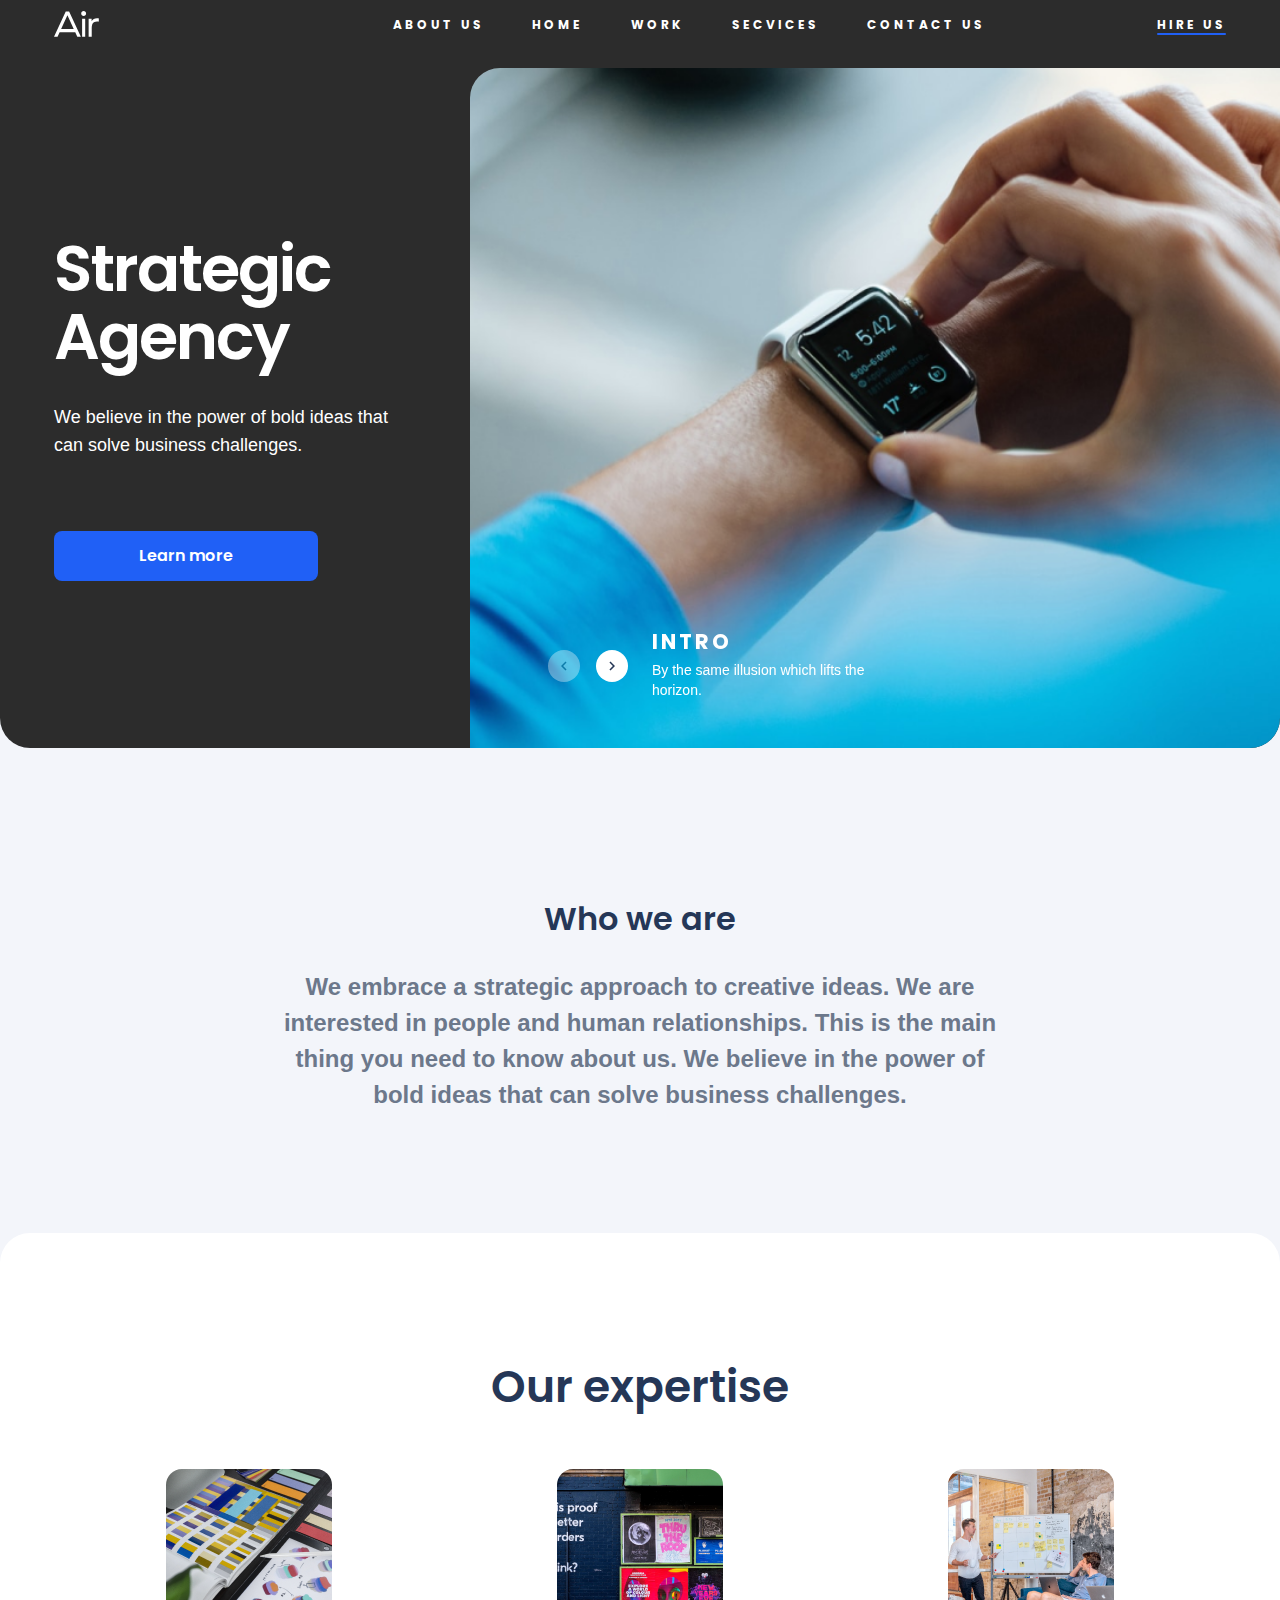
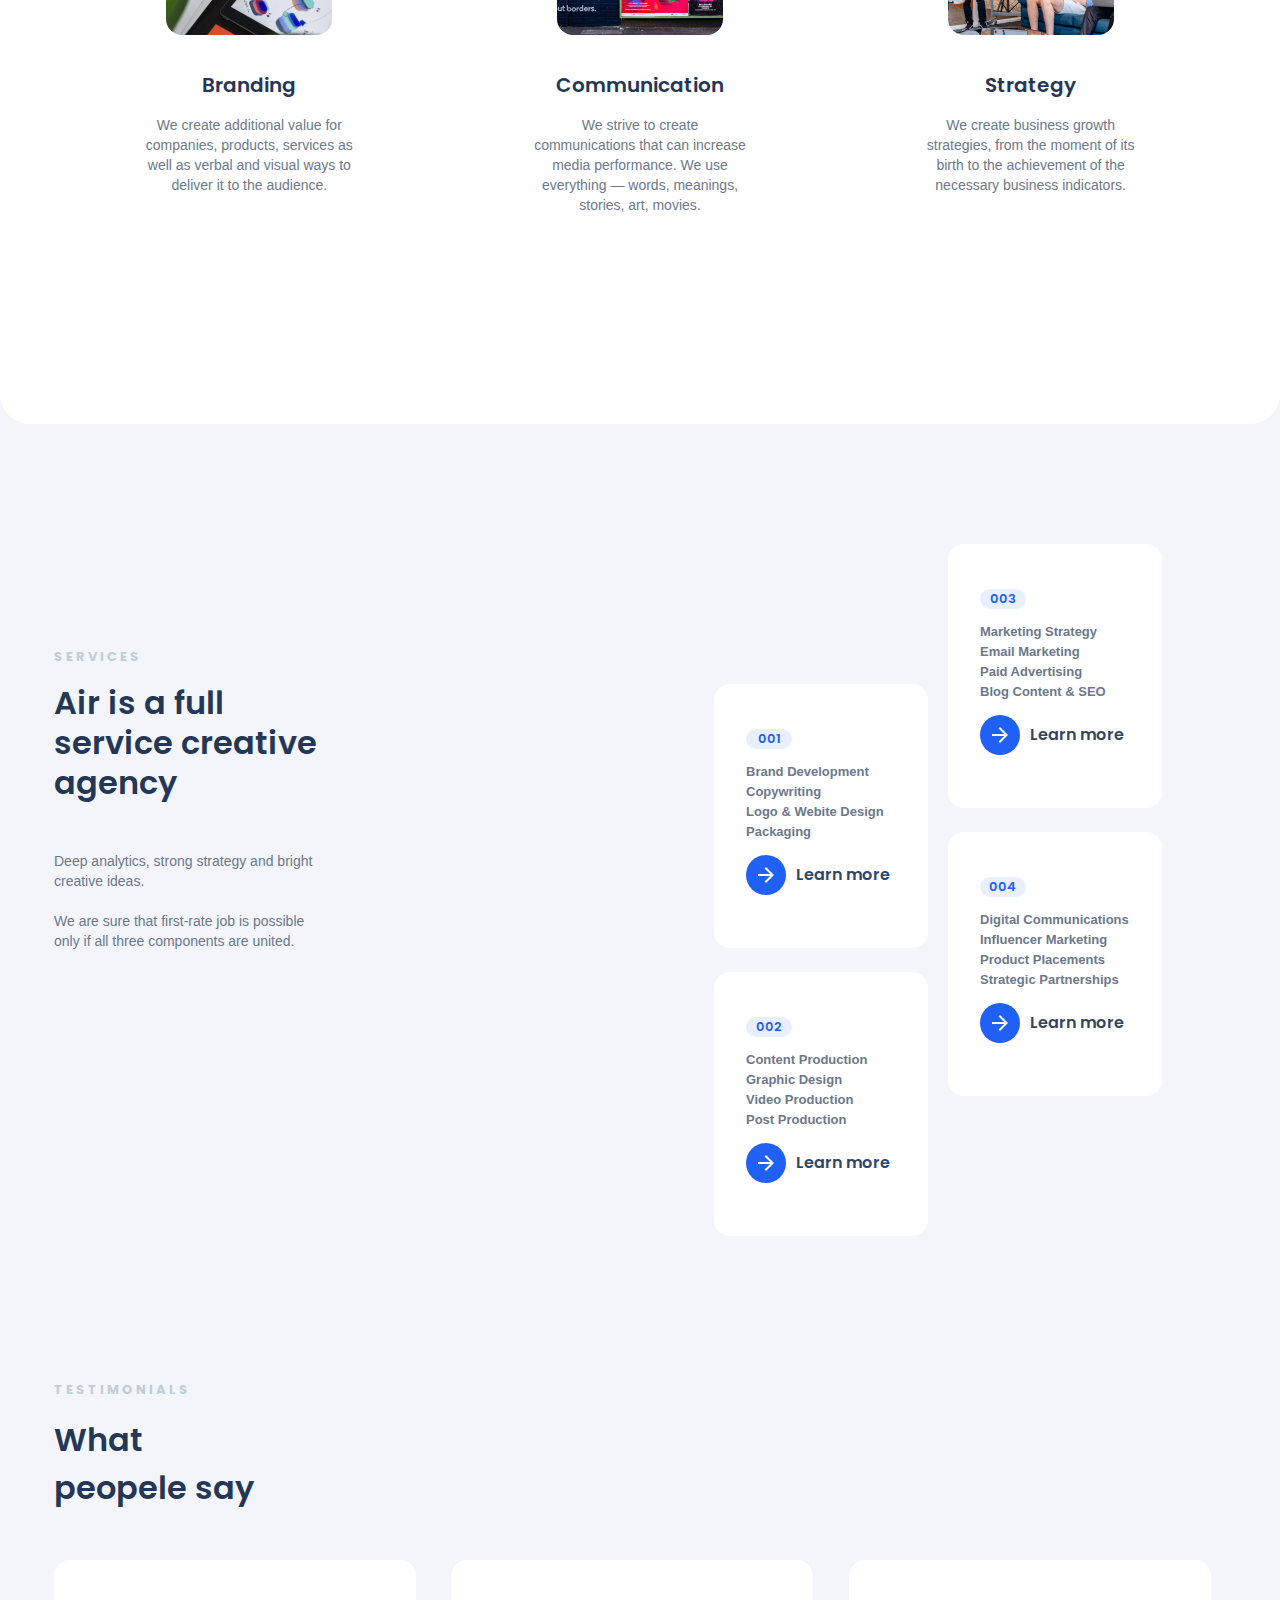
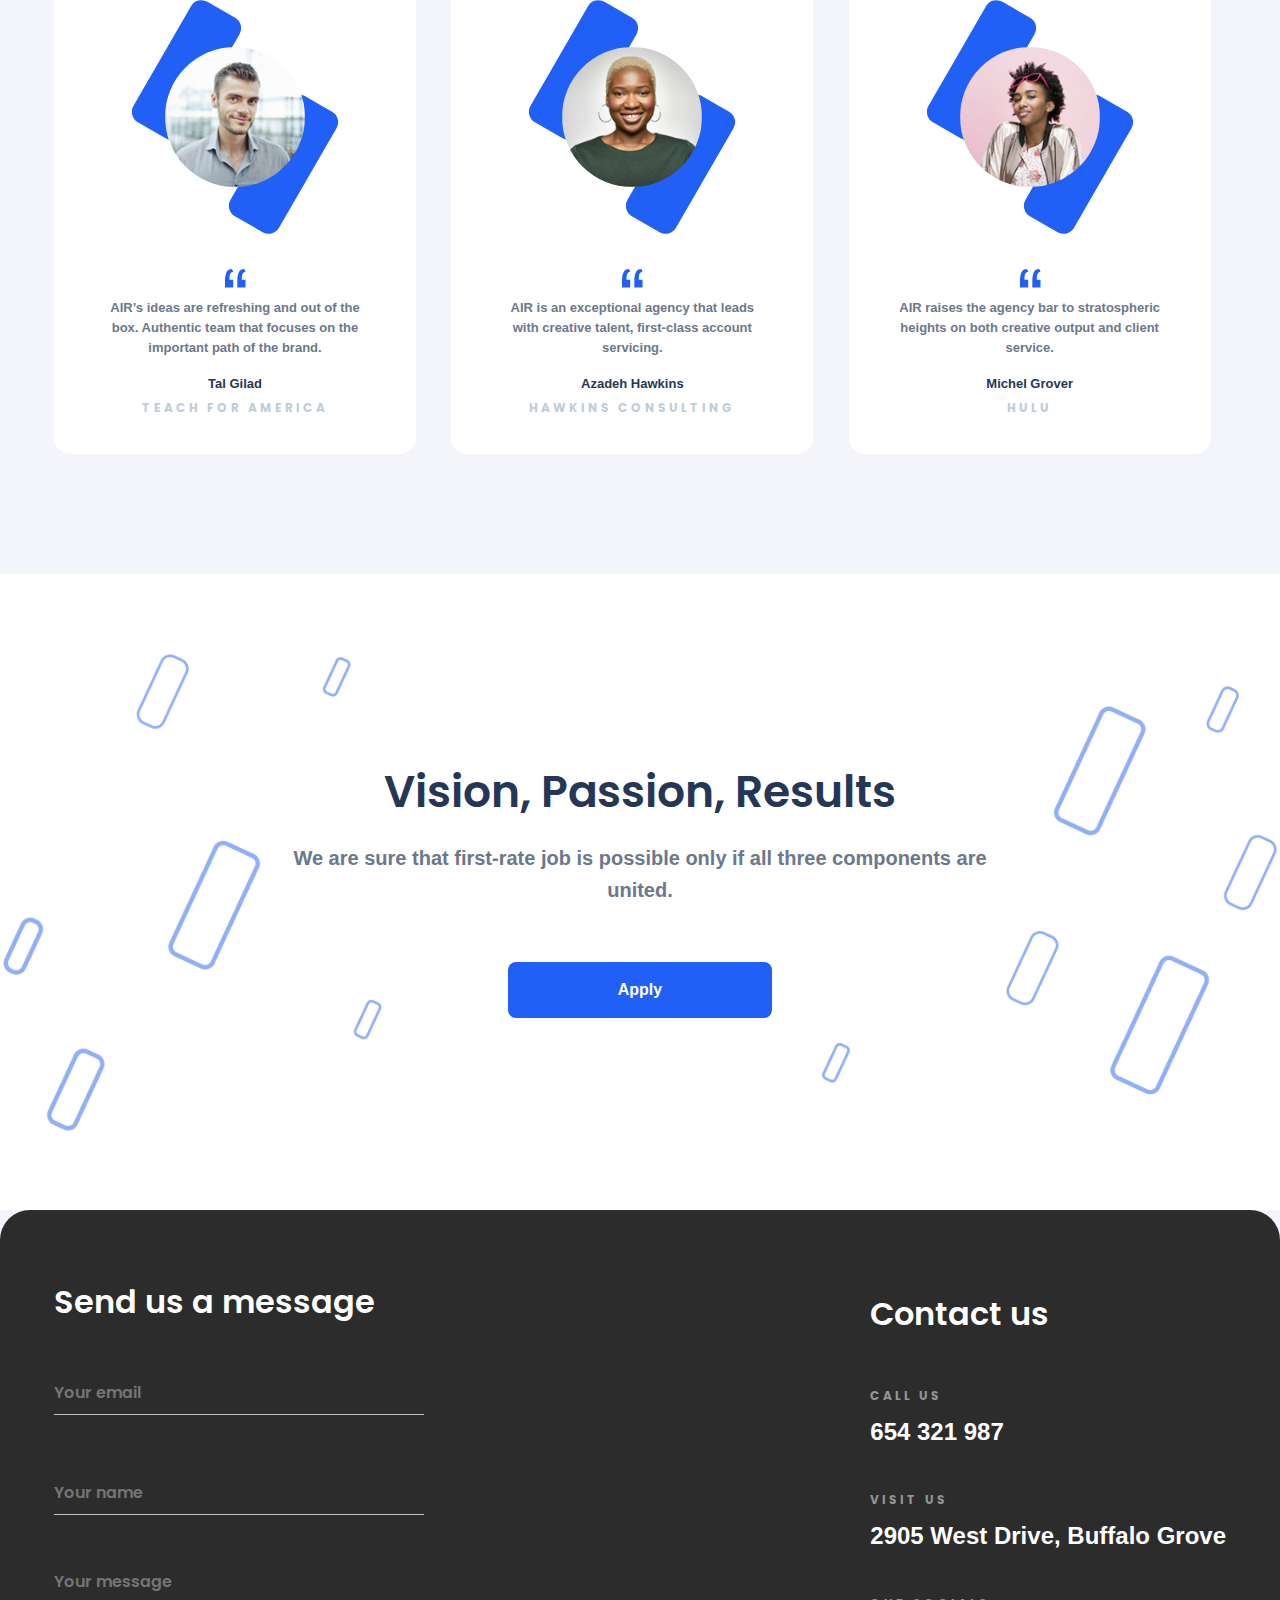
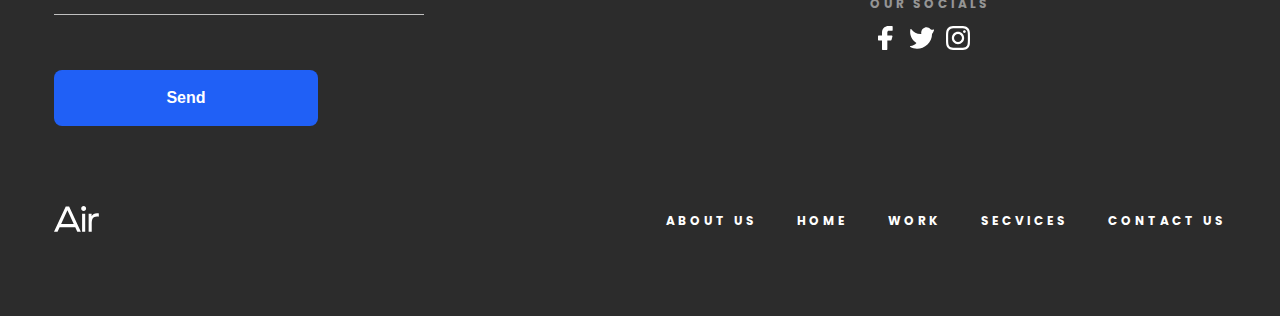
<file: index.html>
<!doctype html><html lang="en"><head><meta charset="UTF-8"><meta name="viewport" content="width=device-width, initial-scale=1.0"><link rel="preconnect" href="https://fonts.googleapis.com"><link rel="preconnect" href="https://fonts.gstatic.com"><link href="https://fonts.googleapis.com/css2?family=Poppins:wght@600;700&display=swap" rel="stylesheet"><link rel="preconnect" href="https://fonts.googleapis.com"><link rel="preconnect" href="https://fonts.gstatic.com"><link href="https://fonts.googleapis.com/css2?family=Open+Sans&family=Poppins:wght@400;600&display=swap" rel="stylesheet"><link rel="stylesheet" href="https://cdn.jsdelivr.net/npm/swiper@11/swiper-bundle.min.css"><script src="https://cdn.jsdelivr.net/npm/swiper@11/swiper-bundle.min.js"></script><link rel="stylesheet" href="style.f31562ca.css"><script src="main.057c0d81.js" defer></script><link rel="icon" href="air-logo.71e8cf13.svg"><title>Air</title></head><body>  <header class="header"> <div class="top-bar"> <div class="top-bar__left"> <a href="#" class="top-bar__logo-link"> <img src="air-logo.71e8cf13.svg" alt="Logo img" class="top-bar__logo-img"> </a> <div class="menu__icon"> <span class="menu__icon__span"></span> </div> </div> <div class="menu top-bar__menu"> <nav class="menu__body"> <ul class="menu__list"> <li class="menu__item"> <a data-goto=".section__welocome" class="menu__link" href="#"> about us </a> </li> <li class="menu__item"> <a data-goto=".header" class="menu__link" href="#"> home </a> </li> <li class="menu__item"> <a data-goto=".section__expertise" class="menu__link" href="#"> work </a> </li> <li class="menu__item"> <a data-goto=".section_services" class="menu__link" href="#"> secvices </a> </li> <li class="menu__item"> <a data-goto=".footer__contacts" class="menu__link" href="#"> contact us </a> </li> </ul> </nav> </div> <a href="#footer-form" class="top-bar__hire-us"> hire us </a> </div> <div class="header__container__body"> <div class="header__title"> <h1 class="header__title__parent">Strategic Agency</h1> <p class="header__title__child"> We believe in the power of bold ideas that can solve business challenges. </p> <a href="#section-welcome" type="button" class="header__title__button"> Learn more </a> </div> <div class="header__swiper__container"> <div class="image-slider swiper-container"> <div class="image-slider__wraper swiper-wrapper"> <div class="image-slider__slide swiper-slide"> <div class="image-slider__image image-slider__image--first"> <h2 class="image-slider__image--parent">Intro</h2> <p class="image-slider__image--child"> By the same illusion which lifts the <br> horizon. </p> </div> </div> <div class="image-slider__slide swiper-slide"> <div class="image-slider__image image-slider__image--second"> <h2 class="image-slider__image--parent">Intro</h2> <p class="image-slider__image--child"> By the same illusion which lifts the <br> horizon. </p> </div> </div> <div class="image-slider__slide swiper-slide"> <div class="image-slider__image image-slider__image--third"> <h2 class="image-slider__image--parent">Intro</h2> <p class="image-slider__image--child"> By the same illusion which lifts the <br> horizon. </p> </div> </div> <div class="buttons__container"> <div class="slider-buttons swiper-button-prev"> <img src="slider-button.c2978a21.svg" alt="slider button prev"> </div> <div class="slider-buttons swiper-button-next"> <img src="slider-button.c2978a21.svg" alt="slider button prev"> </div> </div> </div> </div> </div> </div> </header>  <main class="main"> <section class="main__section section__welocome" id="section-welcome"> <h2 class="section__welocome__parent">Who we are</h2> <p class="section__welocome__child"> We embrace a strategic approach to creative ideas. We are interested in people and human relationships. This is the main thing you need to know about us. We believe in the power of bold ideas that can solve business challenges. </p> </section> <section class="main__section section__expertise"> <h2 class="section__expertise__tittle">Our expertise</h2> <div class="section__expertise__cards"> <div class="section__expertise__card"> <img src="expertise-1.700de8b6.png" alt="expertise-1" class="section__expertise__card__img"> <h3 class="section__expertise__card__parent">Branding</h3> <p class="section__expertise__card__child"> We create additional value for companies, products, services as well as verbal and visual ways to deliver it to the audience. </p> </div> <div class="section__expertise__card"> <img src="expertise-2.32f4a0f4.png" alt="expertise-2" class="section__expertise__card__img"> <h3 class="section__expertise__card__parent">Communication</h3> <p class="section__expertise__card__child"> We strive to create communications that can increase media performance. We use everything — words, meanings, stories, art, movies. </p> </div> <div class="section__expertise__card"> <img src="expertise-3.c7e2a295.png" alt="expertise-3" class="section__expertise__card__img"> <h3 class="section__expertise__card__parent">Strategy</h3> <p class="section__expertise__card__child"> We create business growth strategies, from the moment of its birth to the achievement of the necessary business indicators. </p> </div> </div> </section> <section class="main__section section_services"> <div class="section_services__info"> <h3 class="section_services__info__theme">Services</h3> <h2 class="section_services__info__title"> Air is a full service creative agency </h2> <p class="section_services__info__parent"> Deep analytics, strong strategy and bright creative ideas. <br> <br> We are sure that first-rate job is possible only if all three components are united. </p> </div> <div class="section_services__first-cards"> <div class="services__card"> <h3 class="services__card__number">001</h3> <p class="services__card__text"> Brand Development <br> Copywriting <br> Logo & Webite Design <br> Packaging </p> <a href="#section-testimonials" class="services__card__button"> <div class="services__card__img"> <img src="services-arrov.519ba7ac.svg" alt="arrow" class="services__card__arrow"> </div> Learn more </a> </div> <div class="services__card"> <h3 class="services__card__number">002</h3> <p class="services__card__text"> Content Production <br> Graphic Design <br> Video Production <br> Post Production </p> <a href="#section-testimonials" class="services__card__button"> <div class="services__card__img"> <img src="services-arrov.519ba7ac.svg" alt="arrow" class="services__card__arrow"> </div> Learn more </a> </div> </div> <div class="section_services__second-cards"> <div class="services__card"> <h3 class="services__card__number">003</h3> <p class="services__card__text"> Marketing Strategy <br> Email Marketing <br> Paid Advertising <br> Blog Content & SEO </p> <a href="#section-testimonials" class="services__card__button"> <div class="services__card__img"> <img src="services-arrov.519ba7ac.svg" alt="arrow" class="services__card__arrow"> </div> Learn more </a> </div> <div class="services__card"> <h3 class="services__card__number">004</h3> <p class="services__card__text"> Digital Communications <br> Influencer Marketing <br> Product Placements <br> Strategic Partnerships </p> <a href="#section-testimonials" class="services__card__button"> <div class="services__card__img"> <img src="services-arrov.519ba7ac.svg" alt="arrow" class="services__card__arrow"> </div> Learn more </a> </div> </div> </section> <section class="main__section section__testimonials" id="section-testimonials"> <div class="section__testimonials__tittle"> <h3 class="section__testimonials__tittle__parent">Testimonials</h3> <h2 class="section__testimonials__tittle__child">What peopele say</h2> </div> <div class="testimonials_card testimonials_card-first"> <div class="testimonials_card__image"> <img src="testimonials_1.b39679a7.png" alt="photo Tal" class="testimonials_card__image_img"> </div> <div class="testimonials_card__info"> <img src="quotes.cf32b858.svg" alt="icon" class="testimonials_card__info__icon"> <p class="testimonials_card__info__text"> AIR’s ideas are refreshing and out of the box. Authentic team that focuses on the important path of the brand. </p> <h2 class="testimonials_card__info__name">Tal Gilad</h2> <h3 class="testimonials_card__info__job">teach for america</h3> </div> </div> <div class="testimonials_card testimonials_card-second"> <div class="testimonials_card__image"> <img src="testimonials_2.521842e9.png" alt="photo Tal" class="testimonials_card__image_img"> </div> <div class="testimonials_card__info"> <img src="quotes.cf32b858.svg" alt="icon" class="testimonials_card__info__icon"> <p class="testimonials_card__info__text"> AIR is an exceptional agency that leads with creative talent, first-class account servicing. </p> <h2 class="testimonials_card__info__name">Azadeh Hawkins</h2> <h3 class="testimonials_card__info__job">Hawkins Consulting</h3> </div> </div> <div class="testimonials_card testimonials_card-third"> <div class="testimonials_card__image"> <img src="testimonials_3.bd69dd38.png" alt="photo Tal" class="testimonials_card__image_img"> </div> <div class="testimonials_card__info"> <img src="quotes.cf32b858.svg" alt="icon" class="testimonials_card__info__icon"> <p class="testimonials_card__info__text"> AIR raises the agency bar to stratospheric heights on both creative output and client service. </p> <h2 class="testimonials_card__info__name">Michel Grover</h2> <h3 class="testimonials_card__info__job">Hulu</h3> </div> </div> </section> <section class="main__section section_cta"> <div class="cta_block"> <h2 class="cta_block__title">Vision, Passion, Results</h2> <p class="cta_block__text"> We are sure that first-rate job is possible only if all three components are united. </p> <a href="#footer-form" class="cta_block__button"> Apply </a> </div> </section> </main> <footer class="footer"> <div class="footer__form" id="footer-form"> <h2 class="footer__form__title">Send us a message</h2> <form action="#" method="post" onsubmit="this.reset(); return false;" class="footer__form__inputs"> <div class="footer__form__inputs__item"> <input type="email" name="email" id="email" class="footer__form__inputs__item__input" placeholder="Your email" required> </div> <div class="footer__form__inputs__item"> <input type="text" name="name" id="name" class="footer__form__inputs__item__input" placeholder="Your name" required> </div> <div class="footer__form__inputs__item"> <textarea name="message" id="message" class="footer__form__inputs__item__input" placeholder="Your message" required></textarea> </div> <button type="submit submit" class="footer__form__inputs__item__button"> Send </button> </form> </div> <div class="footer__contacts"> <h2 class="footer__contacts__title">Contact us</h2> <div class="footer__contacts__container"> <h3 class="footer__contacts__container__parent">call us</h3> <a href="tel: +38 654 321 987" class="footer__contacts__container__child"> 654 321 987 </a> </div> <div class="footer__contacts__container"> <h3 class="footer__contacts__container__parent">visit us</h3> <a target="_blank" href="https://www.google.com/maps/place/Lviv+Regional+Military+Commissariat/@49.8118543,23.9849843,13z/data=!4m10!1m2!2m1!1z0LvRjNCy0ZbQsiDRgtGG0Lo!3m6!1s0x473add685f29cdc5:0xe5eed9ef1e155bf2!8m2!3d49.8351274!4d24.0351421!15sChHQu9GM0LLRltCyINGC0YbQupIBGm1pbGl0YXJ5X3JlY3J1aXRpbmdfb2ZmaWNl4AEA!16s%2Fg%2F1q2w4pw7n?entry=ttu&g_ep=EgoyMDI0MTAyMC4wIKXMDSoASAFQAw%3D%3D" class="footer__contacts__container__child"> 2905 West Drive, Buffalo Grove </a> </div> <div class="footer__contacts__container"> <h3 class="footer__contacts__container__parent">our socials</h3> <div class="footer__contacts__container__icons"> <a target="_blank" href="https://www.facebook.com/max.hrebinets?comment_id=Y29tbWVudDoyNzMyNjgyODgzNTAzNzM1XzI3MzI3NjQ2OTM0OTU1NTQ%3D" class="footer__contacts__container__link"> <img src="facebook.4e798cc3.svg" alt="facebook" class="footer__contacts__container__icons__icon"> </a> <a target="_blank" href="https://x.com/max_hrebinets" class="footer__contacts__container__link"> <img src="twitter.891505fa.svg" alt="twitter" class="footer__contacts__container__icons__icon"> </a> <a target="_blank" href="https://www.instagram.com/max_hrebinets/" class="footer__contacts__container__link"> <img src="instagram.62855b74.svg" alt="instagram" class="footer__contacts__container__icons__icon"> </a> </div> </div> </div> <div class="footer__bottom"> <a href="#" class="footer__bottom__logo"> <img src="air-logo.71e8cf13.svg" alt="Logo img" class="footer__bottom__logo-img"> </a> <nav class="footer__bottom__nav"> <ul class="footer__bottom__nav__list"> <li class="menu__item menu__item--footer"> <a data-goto=".section__welocome" class="menu__link menu__link--footer" href="#about_us"> about us </a> </li> <li class="menu__item menu__item--footer"> <a data-goto=".header" class="menu__link menu__link--footer" href="#home"> home </a> </li> <li class="menu__item menu__item--footer"> <a data-goto=".section__expertise" class="menu__link menu__link--footer" href="#work"> work </a> </li> <li class="menu__item menu__item--footer"> <a data-goto=".section_services" class="menu__link menu__link--footer" href="#secvices"> secvices </a> </li> <li class="menu__item menu__item--footer"> <a data-goto=".footer__contacts" class="menu__link menu__link--footer" href="#contact_us"> contact us </a> </li> </ul> </nav> </div> </footer> </body></html>
</file>
<file: style.f31562ca.css>
.image-slider{margin-top:48px;height:390px}@media (min-width:1024px){.image-slider{height:680px}}.image-slider__image{display:flex;flex-direction:column;justify-content:end;box-sizing:border-box;padding:24px 20px;height:100%;border-radius:30px;background-size:cover;background-position:50%;color:#fff;line-height:20px;font-size:14px}@media (min-width:640px){.image-slider__image{padding:40px 32px}}@media (min-width:1024px){.image-slider__image{padding:48px 182px;border-top-right-radius:0;border-bottom-left-radius:0}}@media (min-width:1600px){.image-slider__image{padding:48px 15 2px}}.image-slider__image--parent{font-family:poppins,sans-serif;font-weight:700;margin:0 0 8px;text-transform:uppercase;letter-spacing:3px}.image-slider__image--child{font-family:open-sans,sans-serif;font-weight:400;margin:0}.image-slider__image--first{background-image:url(slider-1.5652213a.png)}.image-slider__image--second{background-image:url(slider-2.0d321768.png)}.image-slider__image--third{background-image:url(slider-3.74a17766.png)}.buttons__container{position:absolute;width:80px;display:flex;justify-content:space-between;bottom:108px;left:20px}@media (min-width:640px){.buttons__container{bottom:116px;left:32px}}@media (min-width:1024px){.buttons__container{bottom:66px;left:78px}}@media (min-width:1600px){.buttons__container{left:48px}}.slider-buttons{width:32px;height:32px;margin:0;background-color:#fff;background-size:cover;border-radius:50%;position:relative;top:0;left:0;right:0}.slider-buttons:after{content:none}.slider-buttons img{height:18px}.swiper-button-next{transform:rotate(180deg)}.top-bar{padding-inline:20px;display:flex;justify-content:space-between;align-items:center;box-sizing:border-box;position:fixed;top:0;left:0;width:100%;height:50px;z-index:10;background-color:#2c2c2c}@media (min-width:640px){.top-bar{padding-inline:40px}}@media (min-width:1024px){.top-bar{padding-inline:54px}}@media (min-width:1600px){.top-bar{padding-inline:228px}}@media (min-width:2560px){.top-bar{padding-inline:708px}}.top-bar__left{display:flex;align-items:center}.top-bar__logo-link{transition:transform .3s;z-index:10;display:block;width:46px;height:28px;margin-right:32px}.top-bar__logo-link:hover{transform:scale(1.05)}.top-bar__hire-us{transition:transform .3s;font-family:poppins,sans-serif;font-weight:700;position:relative;font-size:12px;line-height:20px;letter-spacing:3px;text-transform:uppercase;text-decoration:none;color:#fff;z-index:10}.top-bar__hire-us:hover{transform:scale(1.05)}.top-bar__hire-us:after{content:"";position:absolute;bottom:0;left:0;right:0;height:2px;background-color:#2060f6;border-radius:4px}.menu__icon{transition:transform .3s;display:none}.menu__icon:hover{transform:scale(1.05)}.menu__list{list-style:none}.menu__item{transition:transform .3s;position:relative;margin:0 0 0 48px}.menu__item:hover{transform:scale(1.05)}.menu__link{font-family:poppins,sans-serif;font-weight:700;font-size:12px;line-height:20px;letter-spacing:3px;color:#fff;text-decoration:none;text-transform:uppercase}@media (min-width:1024px){.menu__list{display:flex;align-items:center}}body._lock{overflow:hidden}@media (max-width:1024px){.menu__icon{z-index:6;display:block;position:relative;width:18px;height:24px;cursor:pointer}.menu__icon__span{transform:scale(0) translateY(-50%)}.menu__icon._active:before{top:50%;transform:rotate(-45deg) translateY(-50%)}.menu__icon._active:after{bottom:50%;transform:rotate(45deg) translateY(50%)}.menu__icon:after,.menu__icon:before,.menu__icon__span{left:0;position:absolute;height:10%;width:100%;transition:all .3s ease 0s;background-color:#fff}.menu__icon:after,.menu__icon:before{content:""}.menu__icon:after{bottom:30%}.menu__icon:before{top:30%}.menu__body{position:fixed;top:0;left:-120%;width:100%;height:100%;background-color:rgba(44,44,44,.9);padding:60px 20px;transition:left .3s ease 0s;overflow:auto;z-index:5}.menu__body._active{left:0}.menu__link{font-size:20px}.menu__item{flex-wrap:wrap;margin:0 0 50px}.menu__item:last-child{margin-bottom:0}}.header{padding-top:20px;background-color:#2c2c2c;border-bottom-right-radius:30px;border-bottom-left-radius:30px}.header__container__body{display:flex;align-items:center;flex-wrap:wrap}@media (min-width:1024px){.header__container__body{flex-wrap:nowrap}}.header__swiper__container{max-width:100%}@media (min-width:1024px){.header__swiper__container{overflow:hidden}}.header__title{padding-inline:20px;margin:48px auto 0;width:280px}@media (min-width:640px){.header__title{padding-inline:40px}}@media (min-width:1024px){.header__title{padding-inline:54px}}@media (min-width:1600px){.header__title{padding-inline:228px}}@media (min-width:2560px){.header__title{padding-inline:708px}}@media (min-width:640px){.header__title{margin-inline:0;width:100%}}@media (min-width:1024px){.header__title{width:490px}}.header__title__parent{transition:transform .3s;font-family:poppins,sans-serif;font-weight:600;margin:0;font-size:52px;line-height:64px;letter-spacing:-2px;color:#fff}.header__title__parent:hover{transform:scale(1.05)}@media (min-width:640px){.header__title__parent{font-size:64px;line-height:68px}}.header__title__child{transition:transform .3s;font-family:open-sans,sans-serif;font-weight:400;margin:32px 0 0;font-size:18px;line-height:28px;color:#fff}.header__title__child:hover{transform:scale(1.05)}@media (min-width:640px){.header__title__child{width:362px}}.header__title__button{font-family:poppins,sans-serif;font-weight:600;display:flex;justify-content:center;align-items:center;font-size:16px;line-height:24px;text-decoration:none;color:#fff;margin-top:72px;width:280px;height:50px;border:none;border-radius:8px;background-color:#2060f6;transition:transform .3s}@media (min-width:640px){.header__title__button{width:264px}}.header__title__button:hover{transform:scale(1.05);background-color:#144ed4}.main__section{margin-block:120px}.section__welocome{padding-inline:20px;text-align:center;margin:0 auto;padding-top:120px;width:280px}@media (min-width:640px){.section__welocome{padding-inline:40px}}@media (min-width:1024px){.section__welocome{padding-inline:54px}}@media (min-width:1600px){.section__welocome{padding-inline:228px}}@media (min-width:2560px){.section__welocome{padding-inline:708px}}@media (min-width:640px){.section__welocome{width:558px}}@media (min-width:1024px){.section__welocome{width:716px}}@media (min-width:1600px){.section__welocome{width:754px}}.section__welocome__parent{transition:transform .3s;font-family:poppins,sans-serif;font-weight:600;font-size:32px;line-height:48px;color:#253757}.section__welocome__parent:hover{transform:scale(1.05)}.section__welocome__child{transition:transform .3s;font-family:open-sans,sans-serif;font-weight:600;font-size:24px;line-height:36px;color:#6c788b}.section__welocome__child:hover{transform:scale(1.05)}.section__expertise{border-radius:30px;padding-block:72px;text-align:center;background-color:#fff;padding-inline:20px}@media (min-width:640px){.section__expertise{padding-inline:40px}}@media (min-width:1024px){.section__expertise{padding-inline:54px}}@media (min-width:1600px){.section__expertise{padding-inline:228px}}@media (min-width:2560px){.section__expertise{padding-inline:708px}}@media (min-width:640px){.section__expertise{padding-block:128px}}.section__expertise__tittle{transition:transform .3s;font-family:poppins,sans-serif;font-weight:600;padding-bottom:56px;width:280px;margin:0 auto;font-size:44px;line-height:52px;color:#253757}.section__expertise__tittle:hover{transform:scale(1.05)}@media (min-width:640px){.section__expertise__tittle{width:100%}}.section__expertise__cards{display:flex;flex-direction:column;justify-content:space-between}@media (min-width:1024px){.section__expertise__cards{flex-direction:row}}.section__expertise__card{transition:transform .3s;width:280px;padding-bottom:56px;margin-inline:auto}.section__expertise__card:hover{transform:scale(1.05)}@media (min-width:640px){.section__expertise__card{width:362px;padding-bottom:72px}}@media (min-width:1024px){.section__expertise__card{width:214px;height:355px}}.section__expertise__card__img{transition:transform .3s;border-radius:16px}.section__expertise__card__img:hover{transform:scale(1.05)}.section__expertise__card__parent{transition:transform .3s;font-family:poppins,sans-serif;font-weight:600;margin:32px 0 0;font-size:20px;line-height:28px;color:#253757}.section__expertise__card__parent:hover{transform:scale(1.05)}.section__expertise__card__child{transition:transform .3s;font-family:open-sans,sans-serif;font-weight:400;margin:16px 0 0;font-size:14px;line-height:20px;color:#6c788b}.section__expertise__card__child:hover{transform:scale(1.05)}.section__expertise__card:last-child{padding-bottom:0}@media (min-width:1024px){.section__expertise__card:last-child{padding-bottom:72px}}.section_services{padding-inline:20px;--columns:2;display:grid;column-gap:20px;grid-template-columns:repeat(var(--columns),1fr)}@media (min-width:640px){.section_services{padding-inline:40px}}@media (min-width:1024px){.section_services{padding-inline:54px}}@media (min-width:1600px){.section_services{padding-inline:228px}}@media (min-width:2560px){.section_services{padding-inline:708px}}@media (min-width:640px){.section_services{column-gap:30px;--columns:6}}@media (min-width:1024px){.section_services{column-gap:20px;--columns:12}}@media (min-width:2560px){.section_services{column-gap:30px}}@media (min-width:640px){.section_services{align-items:center}}@media (min-width:1024px){.section_services{align-items:normal}}.section_services__info{box-sizing:border-box;margin:0 auto 48px;width:280px;grid-column:1/-1}@media (min-width:640px){.section_services__info{justify-self:end;margin:0 0 48px;width:266px;grid-column:1/span 3}}@media (min-width:1024px){.section_services__info{justify-self:start;grid-column:1/span 4;margin-top:103px}}.section_services__info__theme{transition:transform .3s;font-family:poppins,sans-serif;font-weight:700;margin:0;width:280px;font-size:13px;line-height:20px;letter-spacing:3px;color:#c0cdd7;text-transform:uppercase}.section_services__info__theme:hover{transform:scale(1.05)}.section_services__info__title{transition:transform .3s;font-family:poppins,sans-serif;font-weight:600;margin:16px 0 48px;font-size:32px;line-height:40px;color:#253757}.section_services__info__title:hover{transform:scale(1.05)}.section_services__info__parent{transition:transform .3s;font-family:open-sans,sans-serif;font-weight:400;margin:0;font-size:14px;line-height:20px;color:#6c788b}.section_services__info__parent:hover{transform:scale(1.05)}.section_services__first-cards{justify-self:end;grid-column:1/-1;margin-inline:auto}@media (min-width:640px){.section_services__first-cards{margin:0;grid-column:1/span 3}}@media (min-width:1024px){.section_services__first-cards{margin-top:140px;grid-column:7/span 3}}.section_services__second-cards{grid-column:1/-1;margin-inline:auto}@media (min-width:640px){.section_services__second-cards{justify-self:start;left:0;margin:0;grid-column:4/span 3;grid-row:1/span 2}}@media (min-width:1024px){.section_services__second-cards{justify-self:start;grid-column:10/span 3}}.services__card{transition:transform .3s;box-sizing:border-box;padding:32px;background-color:#fff;border-radius:16px;margin:auto auto 24px;width:280px;height:264px}.services__card:hover{transform:scale(1.05)}@media (min-width:640px){.services__card{width:264px}}@media (min-width:1024px){.services__card{width:214px}}.services__card__number{font-family:poppins,sans-serif;width:46px;text-align:center;color:#2060f6;border-radius:23px;background-color:rgba(32,96,246,.1)}.services__card__number,.services__card__text{font-weight:600;font-size:13px;line-height:20px}.services__card__text{font-family:open-sans,sans-serif;color:#6c788b}.services__card__button{font-family:poppins,sans-serif;font-weight:600;transition:transform .3s;display:flex;align-items:center;justify-content:space-between;width:144px;margin:0;font-size:16px;line-height:24px;color:#334563;text-decoration:none}.services__card__button:hover{transform:scale(1.05)}.services__card__img{display:flex;background-color:#2060f6;border-radius:50%;width:40px;height:40px;align-items:center;justify-content:center}.services__card__arrow{width:24px;height:24px}.section__testimonials{padding-inline:20px;--columns:2;display:grid;column-gap:20px;grid-template-columns:repeat(var(--columns),1fr)}@media (min-width:640px){.section__testimonials{padding-inline:40px}}@media (min-width:1024px){.section__testimonials{padding-inline:54px}}@media (min-width:1600px){.section__testimonials{padding-inline:228px}}@media (min-width:2560px){.section__testimonials{padding-inline:708px}}@media (min-width:640px){.section__testimonials{column-gap:30px;--columns:6}}@media (min-width:1024px){.section__testimonials{column-gap:20px;--columns:12}}@media (min-width:2560px){.section__testimonials{column-gap:30px}}.section__testimonials__tittle{grid-column:1/-1}.section__testimonials__tittle__parent{transition:transform .3s;font-family:poppins,sans-serif;font-weight:700;margin:0 0 16px;font-size:13px;line-height:20px;letter-spacing:3px;color:#c0cdd7;text-transform:uppercase}.section__testimonials__tittle__parent:hover{transform:scale(1.05)}.section__testimonials__tittle__child{transition:transform .3s;font-family:poppins,sans-serif;font-weight:600;margin:0 0 48px;font-size:32px;line-height:48px;color:#253757}.section__testimonials__tittle__child:hover{transform:scale(1.05)}@media (min-width:640px){.section__testimonials__tittle__child{width:200px}}.testimonials_card{box-sizing:border-box;width:280px;height:456px;padding:32px 42px;margin:24px auto auto;border-radius:16px;background-color:#fff;transition:transform .3s}@media (min-width:640px){.testimonials_card{width:558px;height:478px;padding:32px 98px;margin-top:30px}}@media (min-width:1024px){.testimonials_card{margin:0;height:456px;width:292px;padding:32px 48px}}@media (min-width:1280px){.testimonials_card{height:494px;width:362px}}.testimonials_card:hover{transform:scale(1.05)}.testimonials_card-first{grid-column:1/-1}@media (min-width:1024px){.testimonials_card-first{grid-column:1/span 4}}.testimonials_card-second{grid-column:1/-1}@media (min-width:1024px){.testimonials_card-second{grid-column:5/span 4}}.testimonials_card-third{grid-column:1/-1}@media (min-width:1024px){.testimonials_card-third{grid-column:9/span 4}}.testimonials_card__image{display:flex;align-items:center;justify-content:center;position:relative;height:196px;z-index:1}@media (min-width:640px){.testimonials_card__image{height:250px}}@media (min-width:1024px){.testimonials_card__image{height:196px}}@media (min-width:1280px){.testimonials_card__image{height:250px}}.testimonials_card__image_img{transition:transform .3s;border-radius:50%;width:110px}.testimonials_card__image_img:hover{transform:scale(1.05)}@media (min-width:640px){.testimonials_card__image_img{width:140px}}@media (min-width:1024px){.testimonials_card__image_img{width:110px}}@media (min-width:1280px){.testimonials_card__image_img{width:140px}}.testimonials_card__image:after,.testimonials_card__image:before{content:"";position:absolute;box-sizing:border-box;background-color:#2060f6;width:109px;height:44px;border-radius:12px;z-index:-1;transform:rotate(-60deg)}@media (min-width:640px){.testimonials_card__image:after,.testimonials_card__image:before{width:139px;height:56px}}@media (min-width:1024px){.testimonials_card__image:after,.testimonials_card__image:before{width:109px;height:44px}}@media (min-width:1280px){.testimonials_card__image:after,.testimonials_card__image:before{width:139px;height:56px}}.testimonials_card__image:after{top:40px;left:15px}@media (min-width:640px){.testimonials_card__image:after{top:50px;left:60px}}@media (min-width:1024px){.testimonials_card__image:after{top:40px;left:15px}}@media (min-width:1280px){.testimonials_card__image:after{top:50px;left:15px}}.testimonials_card__image:before{bottom:40px;right:15px}@media (min-width:640px){.testimonials_card__image:before{bottom:50px;right:60px}}@media (min-width:1024px){.testimonials_card__image:before{bottom:40px;right:15px}}@media (min-width:1280px){.testimonials_card__image:before{bottom:50px;right:15px}}.testimonials_card__info{display:flex;align-items:center;flex-direction:column}.testimonials_card__info__icon{margin-top:24px}.testimonials_card__info__text{transition:transform .3s;font-family:open-sans,sans-serif;font-weight:600;margin:8px 0 0;font-size:13px;line-height:20px;color:#6c788b;text-align:center}.testimonials_card__info__text:hover{transform:scale(1.05)}.testimonials_card__info__name{transition:transform .3s;font-family:open-sans,sans-serif;font-weight:600;margin:16px 0 0;font-size:13px;line-height:20px;color:#253757}.testimonials_card__info__name:hover{transform:scale(1.05)}.testimonials_card__info__job{transition:transform .3s;font-family:poppins,sans-serif;font-weight:700;margin:4px 0 0;font-size:12px;line-height:20px;letter-spacing:3px;color:#c0cdd7;text-transform:uppercase}.testimonials_card__info__job:hover{transform:scale(1.05)}.section_cta{padding-inline:20px;background-color:#fff}@media (min-width:640px){.section_cta{padding-inline:40px}}@media (min-width:1024px){.section_cta{padding-inline:54px}}@media (min-width:1600px){.section_cta{padding-inline:228px}}@media (min-width:2560px){.section_cta{padding-inline:708px}}@media (min-width:640px){.section_cta{padding-block:120px;margin:0;background-image:url(Shapes.56963d03.png);background-position:50%;background-size:contain;background-repeat:no-repeat}}.cta_block{box-sizing:border-box;padding-block:72px;width:100%;margin:auto}@media (min-width:640px){.cta_block{max-width:558px}}@media (min-width:1024px){.cta_block{max-width:754px}}.cta_block__title{transition:transform .3s;font-family:poppins,sans-serif;font-weight:600;margin:0;font-size:44px;line-height:52px;color:#253757;text-align:center}.cta_block__title:hover{transform:scale(1.05)}.cta_block__text{transition:transform .3s;font-family:open-sans,sans-serif;font-weight:600;margin:24px 0 0;font-size:20px;line-height:32px;color:#6c788b;text-align:center}.cta_block__text:hover{transform:scale(1.05)}.cta_block__button{font-family:open-sans,sans-serif;font-weight:600;display:flex;justify-content:center;align-items:center;height:56px;margin:56px auto 0;background-color:#2060f6;border-radius:8px;border:none;font-size:16px;line-height:20px;color:#fff;text-align:center;text-decoration:none;transition:transform .3s}@media (min-width:640px){.cta_block__button{max-width:264px}}.cta_block__button:hover{transform:scale(1.05);background-color:#144ed4}.footer{padding-inline:20px;background-color:#2c2c2c;padding-bottom:80px;display:flex;flex-wrap:wrap;justify-content:space-between;border-top-right-radius:30px;border-top-left-radius:30px}@media (min-width:640px){.footer{padding-inline:40px}}@media (min-width:1024px){.footer{padding-inline:54px}}@media (min-width:1600px){.footer{padding-inline:228px}}@media (min-width:2560px){.footer{padding-inline:708px}}.footer__form{width:280px;padding-top:72px}@media (min-width:640px){.footer__form{width:370px}}.footer__form__title{transition:transform .3s;font-family:poppins,sans-serif;font-weight:600;margin:0 0 48px;font-size:32px;line-height:40px;color:#fff}.footer__form__title:hover{transform:scale(1.05)}.footer__form__inputs__item{box-sizing:border-box;margin-bottom:40px;width:100%;padding-bottom:16px;height:60px;transition:border-color .3s ease}.footer__form__inputs__item__input{font-family:poppins,sans-serif;font-weight:600;width:100%;padding:0;height:100%;background-color:#2c2c2c;border:none;border-bottom:1px solid hsla(0,0%,100%,.7);color:#fff;font-size:16px;line-height:24px;resize:none;overflow:hidden;outline:none;transition:transform .3s}.footer__form__inputs__item__input:hover{transform:scale(1.05)}.footer__form__inputs__item__input:active,.footer__form__inputs__item__input:focus,.footer__form__inputs__item__input:hover{border-color:#144ed4}.footer__form__inputs__item__input:-webkit-autofill,.footer__form__inputs__item__input:-webkit-autofill:active,.footer__form__inputs__item__input:-webkit-autofill:focus,.footer__form__inputs__item__input:-webkit-autofill:hover{-webkit-box-shadow:0 0 0 1000px #2c2c2c inset;-webkit-text-fill-color:#fff}.footer__form__inputs__item__button{font-family:open-sans,sans-serif;font-weight:600;margin-top:16px;display:flex;justify-content:center;align-items:center;height:56px;width:100%;background-color:#2060f6;border-radius:8px;border:none;font-size:16px;line-height:20px;color:#fff;text-align:center;text-decoration:none;cursor:pointer;transition:transform .3s}@media (min-width:640px){.footer__form__inputs__item__button{max-width:264px}}.footer__form__inputs__item__button:hover{transform:scale(1.05);background-color:#144ed4}@media (min-width:640px){.footer__contacts{width:362}}.footer__contacts__title{transition:transform .3s;font-family:poppins,sans-serif;font-weight:600;margin:80px 0 48px;font-size:32px;line-height:48px;text-align:left;color:#fff}.footer__contacts__title:hover{transform:scale(1.05)}.footer__contacts__container{transition:transform .3s;margin-bottom:40px}.footer__contacts__container:hover{transform:scale(1.05)}.footer__contacts__container__parent{font-family:poppins,sans-serif;font-weight:700;margin:0 0 8px;font-size:12px;line-height:20px;letter-spacing:3px;text-transform:uppercase;text-align:left;color:hsla(0,0%,100%,.5)}.footer__contacts__container__child{font-family:open-sans,sans-serif;font-weight:600;text-decoration:none;margin:0;font-size:24px;line-height:36px;color:#fff}.footer__contacts__container__link{text-decoration:none}.footer__contacts__container__link:hover{filter:invert(44%) sepia(100%) saturate(2767%) hue-rotate(203deg) brightness(96%) contrast(92%)}.footer__contacts__container__link__icons{margin-top:16px}.footer__contacts__container__link__icons__icon{padding-right:32px}.footer__bottom{margin-top:80px;width:100%}@media (min-width:1024px){.footer__bottom{display:flex;align-items:center;justify-content:space-between}}.footer__bottom__logo-img{transition:transform .3s}.footer__bottom__logo-img:hover{transform:scale(1.05)}.footer__bottom__nav{margin-top:48px}@media (min-width:640px){.footer__bottom__nav{margin-top:24px}}@media (min-width:1024px){.footer__bottom__nav{margin:0}}.footer__bottom__nav__list{list-style:none;margin:0;padding:0}@media (min-width:640px){.footer__bottom__nav__list{display:flex;gap:40px}}.menu__item--footer{margin-top:24px}@media (min-width:640px){.menu__item--footer{margin:0}}.menu__link--footer{font-size:12px;text-align:left}html{scroll-behavior:smooth}body{margin:0;background-color:#f3f5fa}
/*# sourceMappingURL=style.f31562ca.css.map */
</file>
